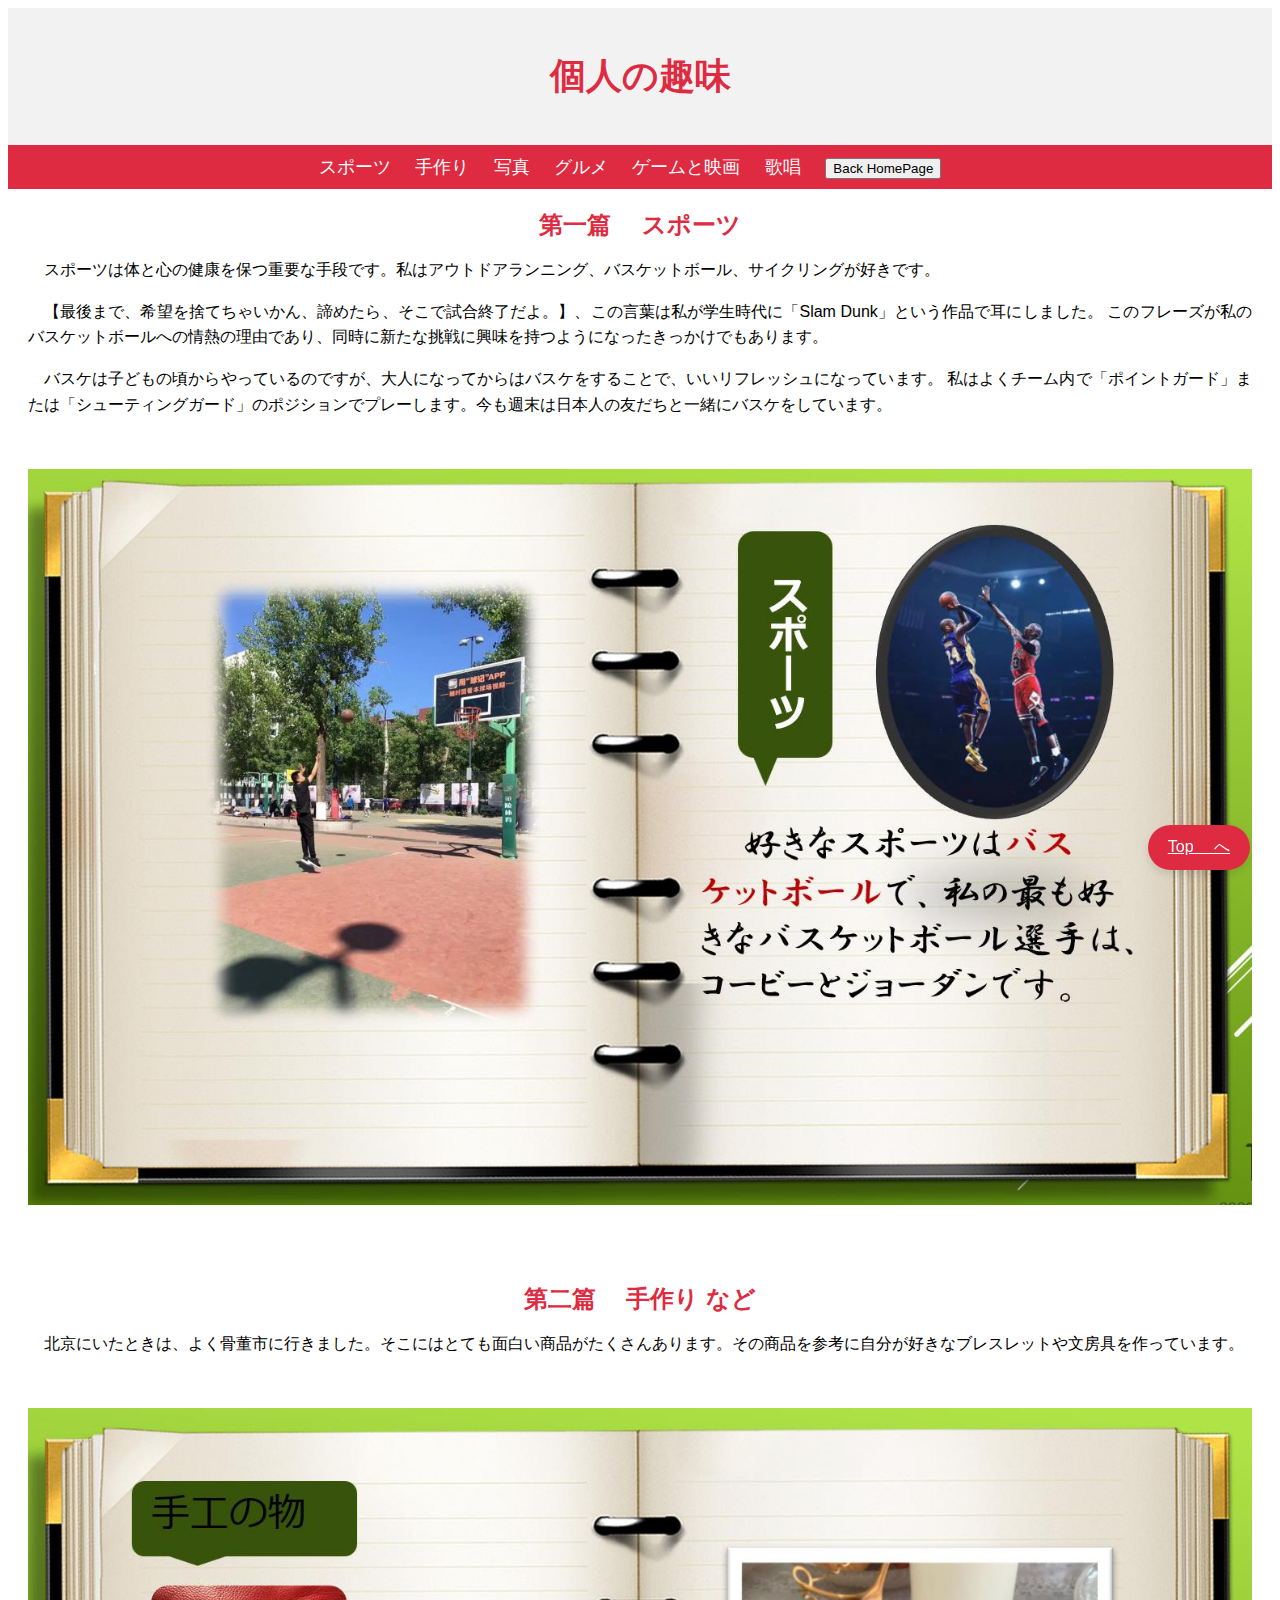
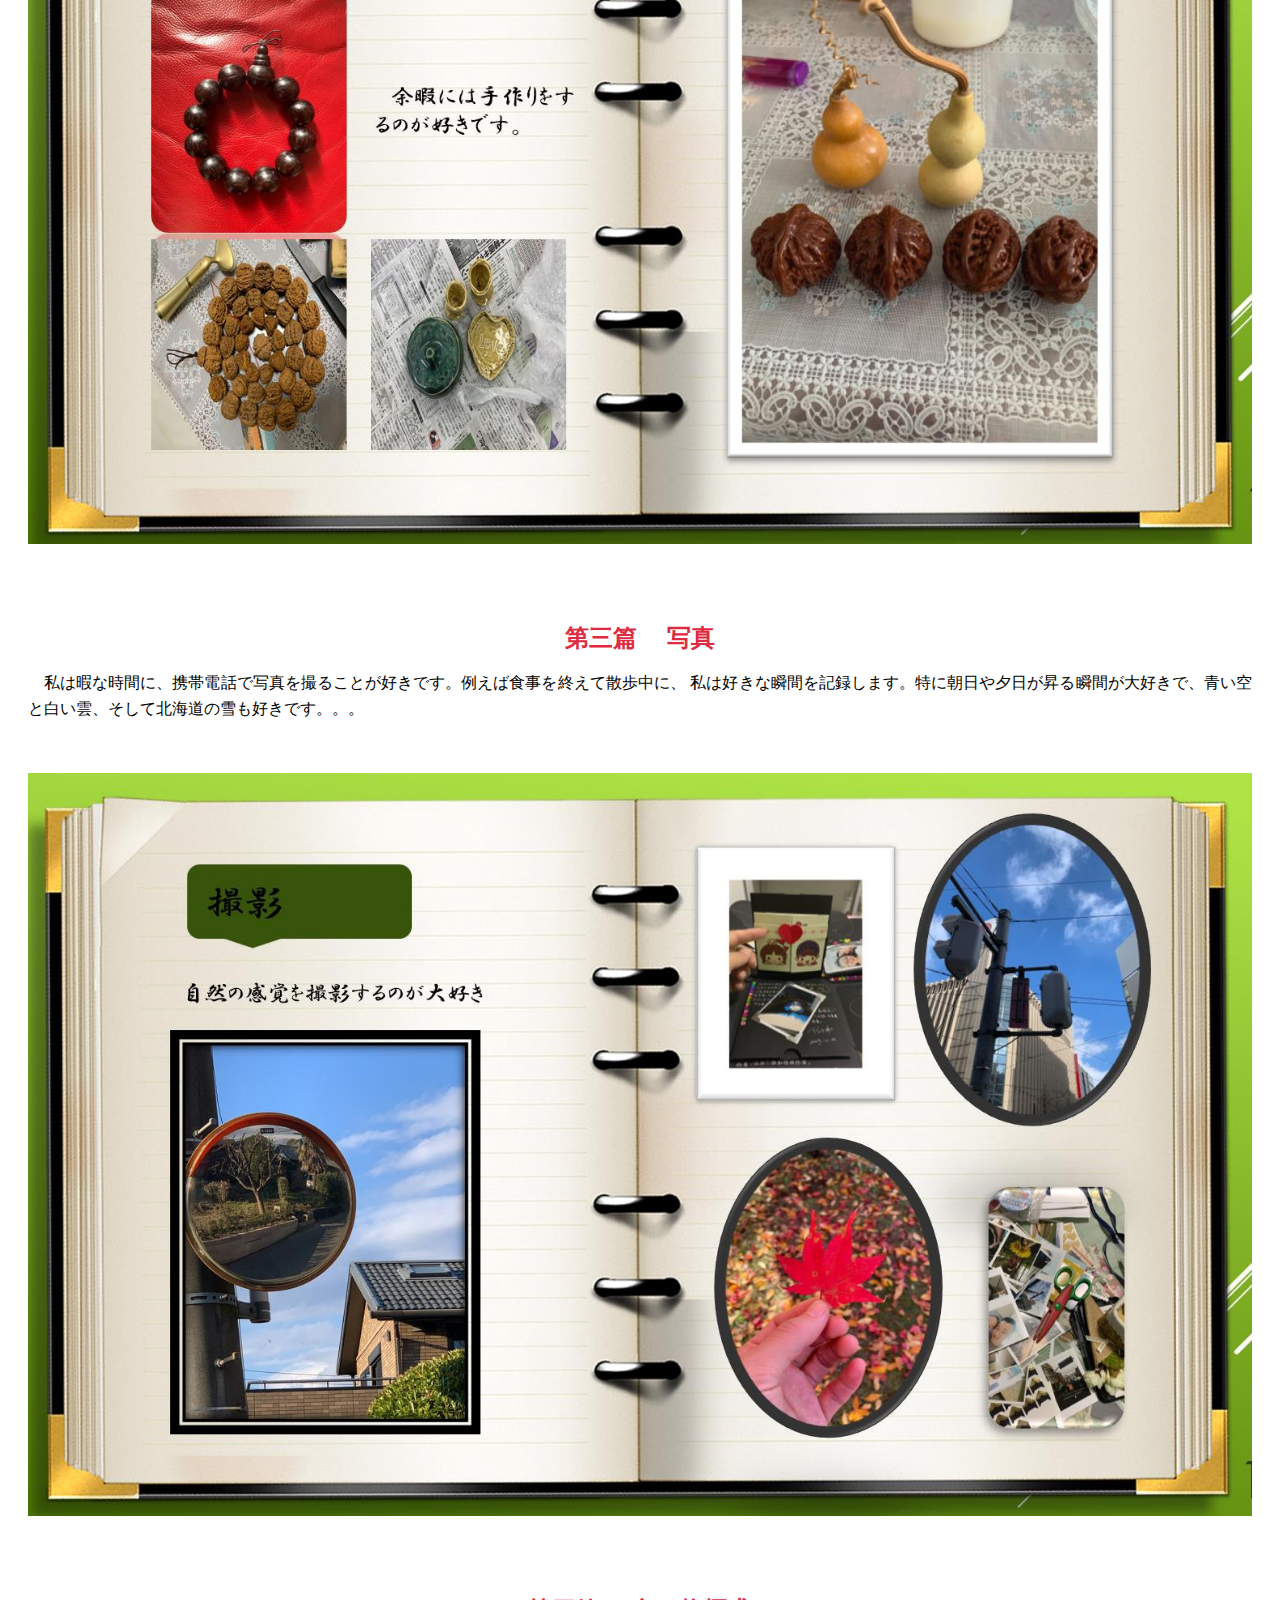
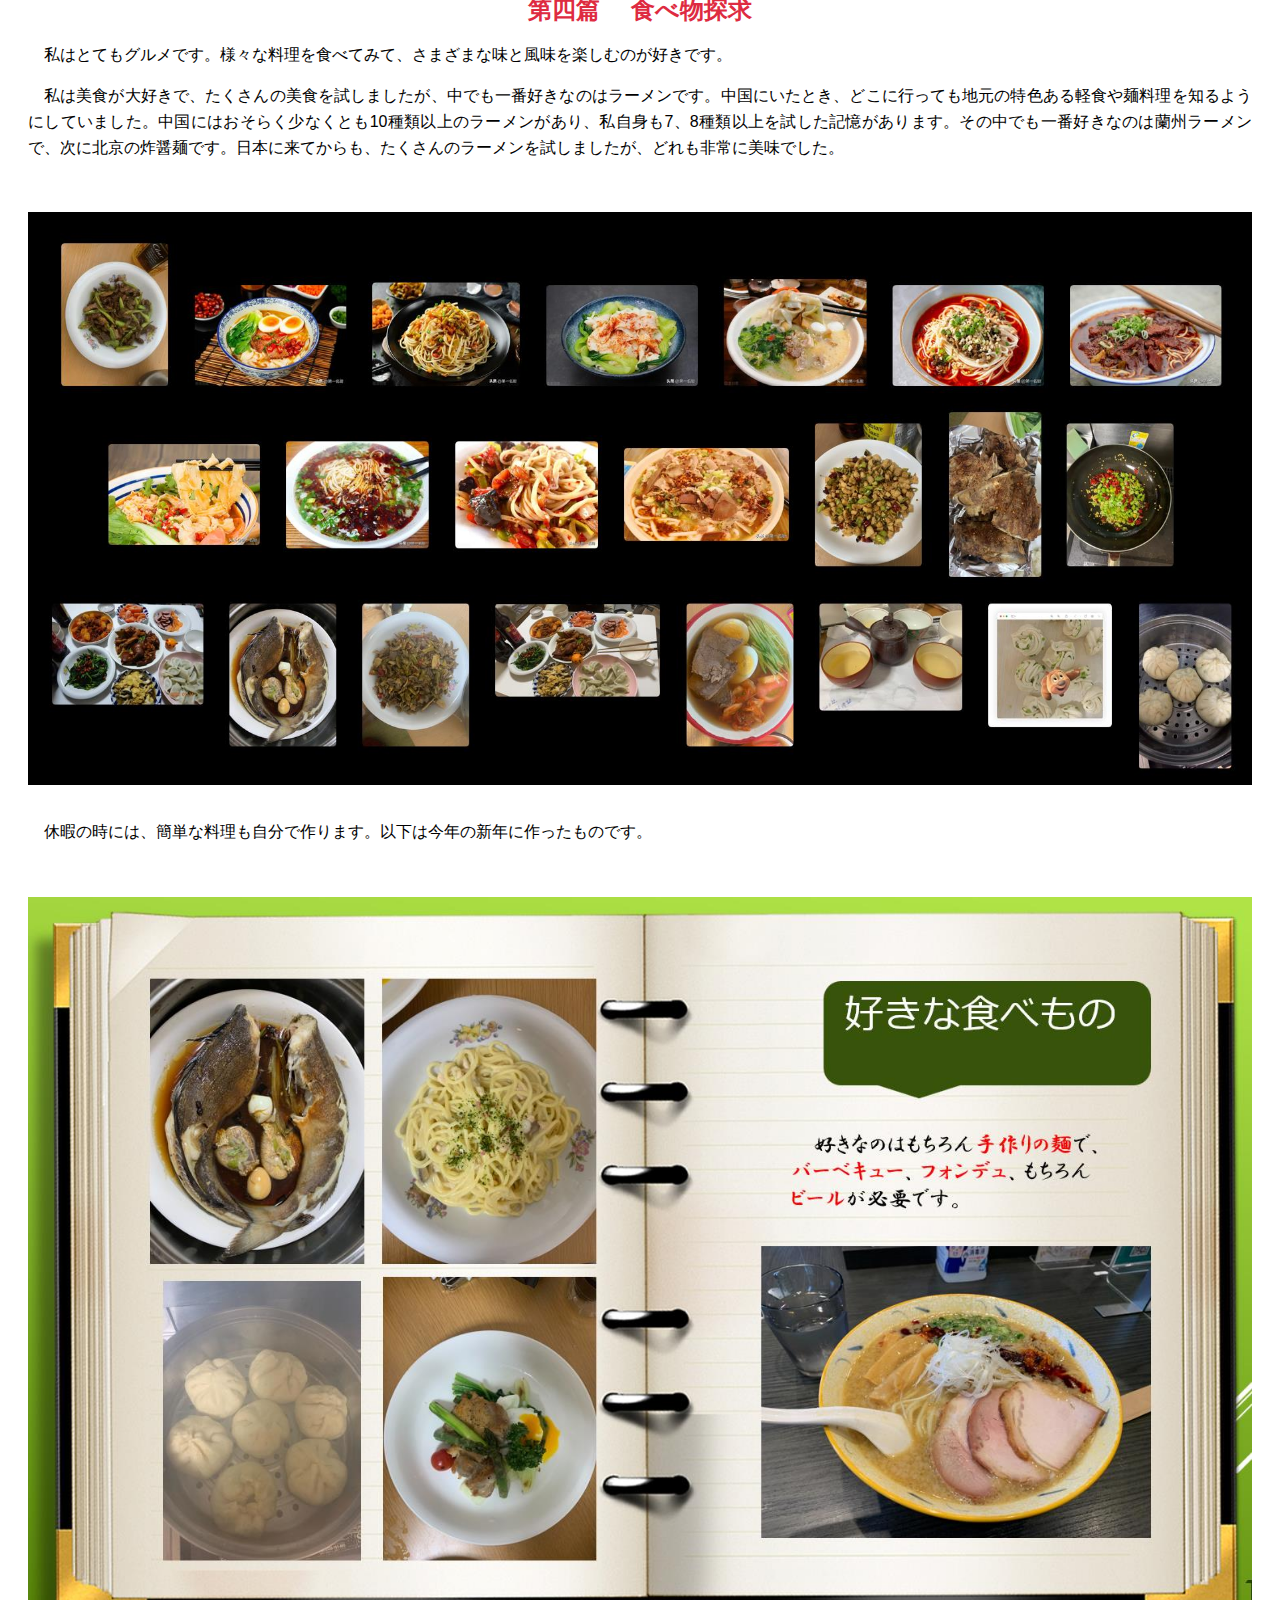
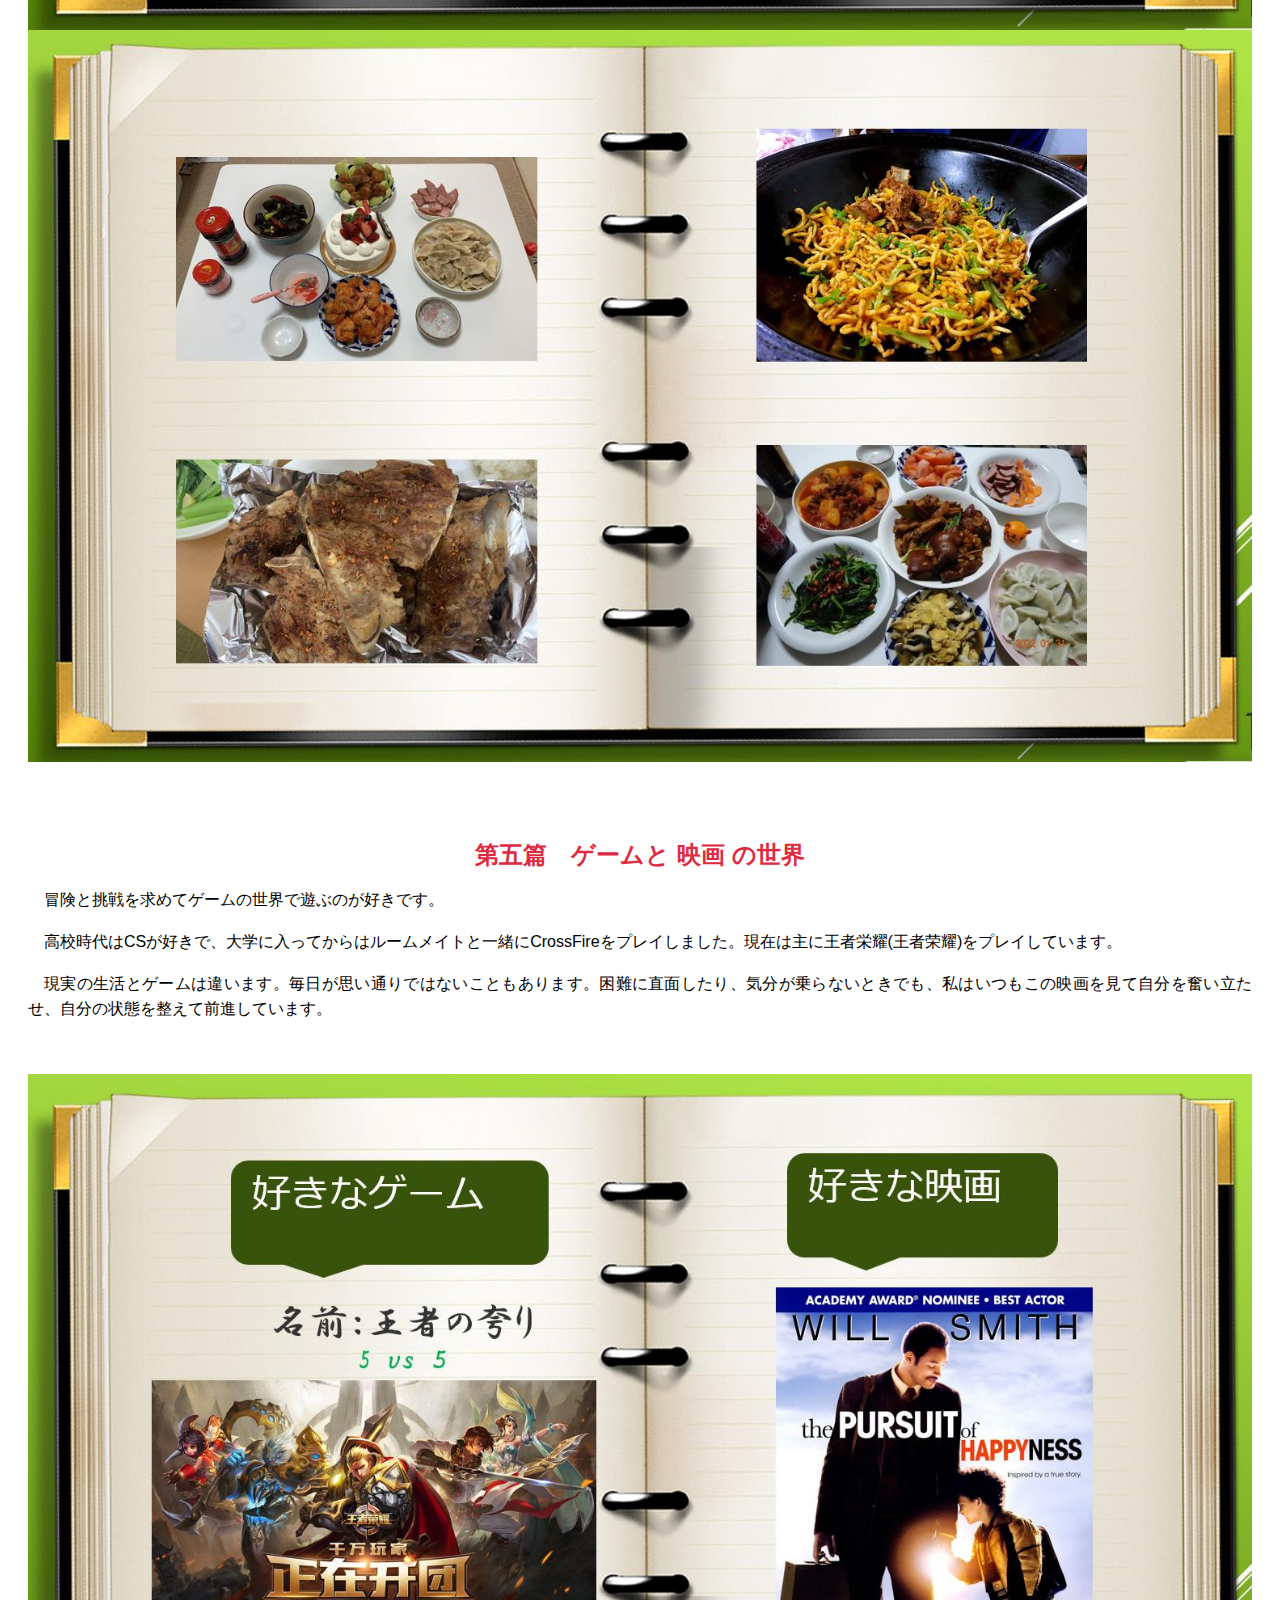
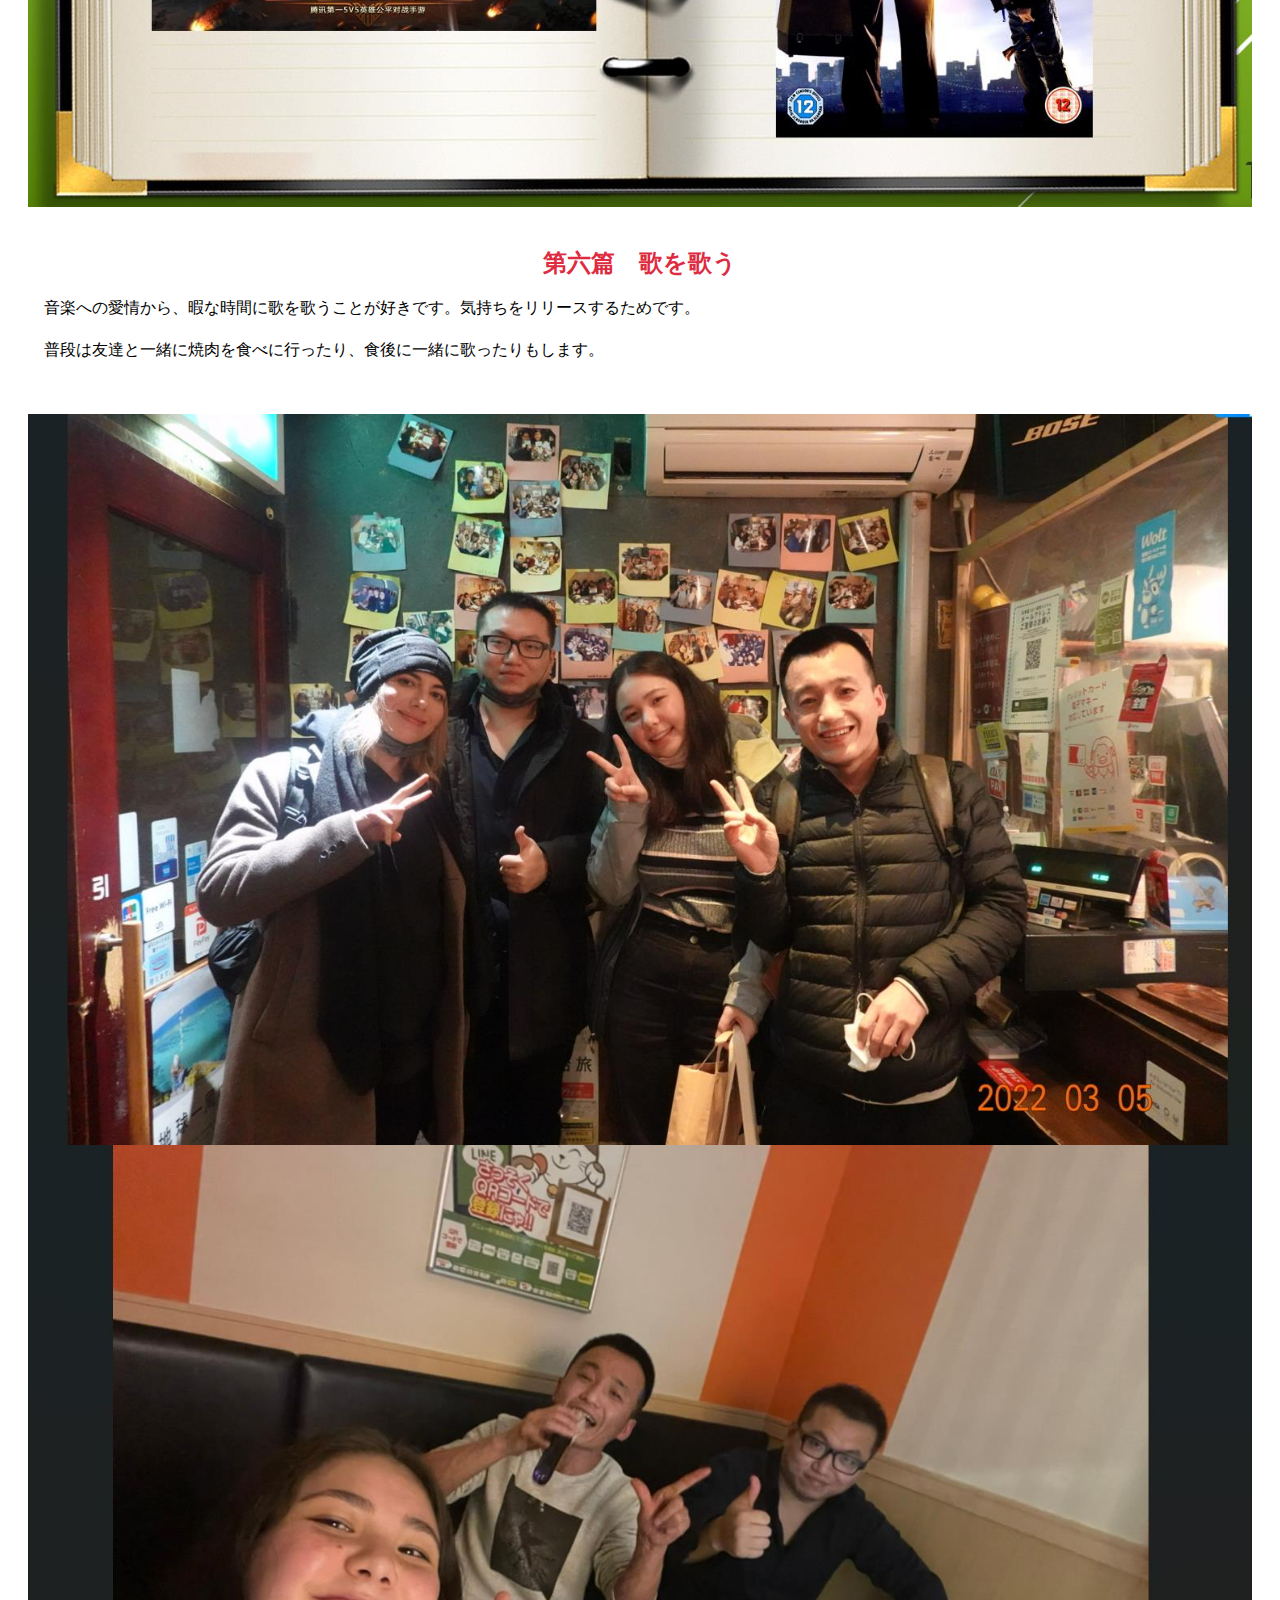
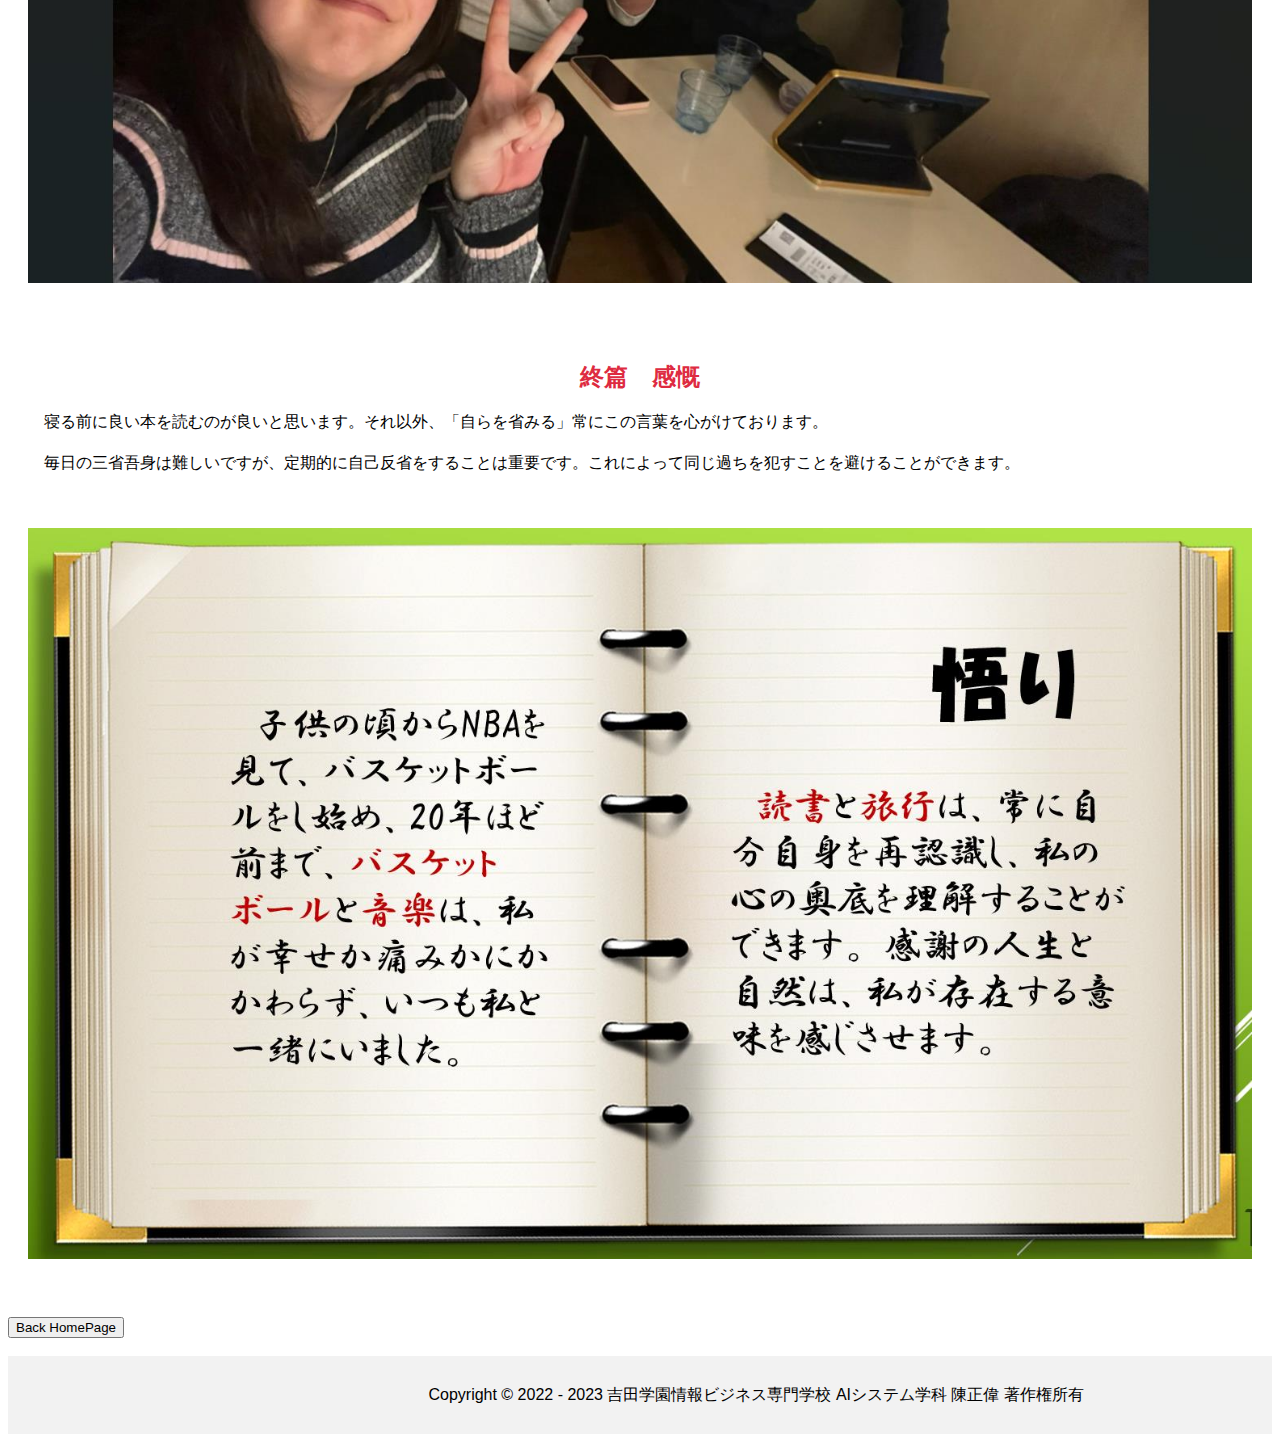
<file: like1.html>
<!DOCTYPE html>
<html>
<head>
    <meta charset="UTF-8">
    <title>個人の趣味</title>
    <style>
        
         /* 使用CSS样式来设置首行缩进 */
         p {
          text-indent: 1em; /* 1em等于一个字体的宽度 */
        }
        .content {
            margin: 20px 40px; /* 添加上下和左右的边距 */
        }

        /* 添加的样式 */
      
        body {
            font-family: Arial, sans-serif;
        }

        header {
            text-align: center;
            background-color: #f2f2f2;
            padding: 20px 0;
        }

        nav {
            background-color:  #DE2B41;
            padding: 10px 0;
            text-align: center;
        }

        nav ul {
            list-style: none;
            margin: 0;
            padding: 0;
        }

        nav ul li {
            display: inline-block;
            margin-right: 20px;
        }

        nav ul li a {
            color: #fff;
            text-decoration: none;
            font-size: 18px;
            /* 添加字体变大的效果 */
            transition: font-size 0.2s ease;
        }

        /* 添加鼠标移动到导航栏文字时字体变大的效果 */
        nav ul li a:hover {
            font-size: 20px;
        }

        .content {
            margin: 20px;
        }

        section {
            margin-bottom: 40px;
        }

        /* 优化标题文字样式 */
        h2 {
            margin-bottom: 10px;
            color: #DE2B41; /* 使用主题色 */
            font-size: 24px; /* 调整字体大小 */
            text-align: center; /* 居中标题文字 */
        }

        /* 添加图片的过渡效果 */
        .gallery img {
            transition: transform 0.3s ease;
        }

        /* 添加图片的气泡效果 */
        .gallery img:hover {
            transform: scale(1.1);
            box-shadow: 0px 0px 10px rgba(0, 0, 0, 0.3);
        }
        

        /* 添加图片的气泡动画效果 */
        @keyframes bubble {
            0% {
                transform: scale(0);
                opacity: 0;
            }
            50% {
                transform: scale(1);
                opacity: 0.8;
            }
            100% {
                transform: scale(0);
                opacity: 0;
            }
        }

        .gallery img:hover::after {
            content: "";
            position: absolute;
            width: 20px;
            height: 20px;
            background-color: rgba(255, 255, 255, 0.8);
            border-radius: 50%;
            animation: bubble 1s ease-out;
        }

        img {
            max-width: 100%;
            height: auto;
            display: block;
            margin: 0 auto;
        }

        p {
            line-height: 1.6;
            text-align: justify; /* 添加段落文本两端对齐效果 */
        }

        /* 悬浮按钮样式 */
        .floating-button {
            position: fixed;
            bottom: 30px;
            right: 30px;
            background-color: #DE2B41;
            color: #fff;
            padding: 12px 20px;
            border: none;
            border-radius: 50px;
            font-size: 16px;
            cursor: pointer;
            box-shadow: 0px 4px 8px rgba(0, 0, 0, 0.1);
            transition: transform 0.3s ease;
        }

        .floating-button:hover {
            transform: scale(1.1);
        }


        footer {
            text-align: center;
            background-color: #f2f2f2;
            padding: 10px 0;
        }
        /* footer{
			text-align: center;
			color: #FFF;
			background: #f2f2f2;
			padding: 15px 0;
		} */
		footer  .share{
		margin:10px 0;
		}

		footer .share a{
		text-decoration: none; 
		height: 50px;
		width: 50px;
		line-height: 50px;
		font-size: 20px;
		border-radius: 50%;
		color:var(--black);
		background: var(--light-bg);
		color: #FFF;
		}
        
    </style>
   

</head>
<body>
    <!-- ヘッダー -->
    <header>
        <h1 style="color: #DE2B41; font-size: 36px;">個人の趣味</h1>    
    </header>

    <!-- ナビゲーションバー -->
    <nav>
        <ul>
            <li><a href="#sports">スポーツ</a></li>
            <li><a href="#reading">手作り</a></li>
            <li><a href="#reading">写真</a></li>
            <li><a href="#food">グルメ</a></li>
            <li><a href="#games">ゲームと映画</a></li>
            <li><a href="#singing">歌唱</a></li>
            <!-- <li><a href="#carrepair">車の修理</a></li> -->
           
            <li><a href="index.html">
                <button> Back HomePage </button>
              </a></li>
        </ul>
        
    </nav>

    <!-- コンテンツエリア -->
    <div class="content">
        <!-- 添加悬浮按钮 -->
        <a class="floating-button" href="#top">Top &#12288;へ</a>
        

        <!-- スポーツ -->
        <section id="sports">
            <h2>第一篇 &#12288スポーツ</h2>
            <p>スポーツは体と心の健康を保つ重要な手段です。私はアウトドアランニング、バスケットボール、サイクリングが好きです。</p>
            <p>【最後まで、希望を捨てちゃいかん、諦めたら、そこで試合終了だよ。】、この言葉は私が学生時代に「Slam Dunk」という作品で耳にしました。
                このフレーズが私のバスケットボールへの情熱の理由であり、同時に新たな挑戦に興味を持つようになったきっかけでもあります。</p>
            <p>バスケは子どもの頃からやっているのですが、大人になってからはバスケをすることで、いいリフレッシュになっています。 私はよくチーム内で「ポイントガード」または「シューティングガード」のポジションでプレーします。今も週末は日本人の友だちと一緒にバスケをしています。
                </p>
            <br>
            <br>
            <div class="gallery">
               
                <img src="img/1514906basketball.jpg" alt="スポーツ2">
            </div>
        
        </section>
       <br>

        <!-- ものつくり -->
        <section id="reading">
            <h2>第二篇 &#12288手作り など</h2>
            <p>北京にいたときは、よく骨董市に行きました。そこにはとても面白い商品がたくさんあります。その商品を参考に自分が好きなブレスレットや文房具を作っています。</p>
            <br><br>
            <div class="gallery">
                <img src="img/1514906mono.jpg" alt="ものつくり">
            </div>
           
        </section>
        <br>

        <!-- 写真 -->
        <section id="reading">
            <h2>第三篇 &#12288写真</h2>
            <div class="gallery">
                <p>私は暇な時間に、携帯電話で写真を撮ることが好きです。例えば食事を終えて散歩中に、
                    私は好きな瞬間を記録します。特に朝日や夕日が昇る瞬間が大好きで、青い空と白い雲、そして北海道の雪も好きです。。。</p>
                    <br>
                    <br>
                    <img src="img/1514906zhaopian.jpg" alt="写真">
            </div>
           
        </section>
        <br>

        <!-- グルメ -->
        
        <section id="food">
            <h2>第四篇 &#12288食べ物探求</h2>
            <p>私はとてもグルメです。様々な料理を食べてみて、さまざまな味と風味を楽しむのが好きです。</p>
            <div class="gallery">
                <p>私は美食が大好きで、たくさんの美食を試しましたが、中でも一番好きなのはラーメンです。中国にいたとき、どこに行っても地元の特色ある軽食や麺料理を知るようにしていました。中国にはおそらく少なくとも10種類以上のラーメンがあり、私自身も7、8種類以上を試した記憶があります。その中でも一番好きなのは蘭州ラーメンで、次に北京の炸醤麺です。日本に来てからも、たくさんのラーメンを試しましたが、どれも非常に美味でした。</p>
                <br><br>
                <img src="img/meishi.jpg" alt="自炊1">  
                <br>             
                <p>休暇の時には、簡単な料理も自分で作ります。以下は今年の新年に作ったものです。</p>
                <br><br>
                <img src="img/1514906lamian01.jpg" alt="自炊1">  
                <img src="img/1514906lamian02.jpg" alt="自炊1">
            </div>
        
        </section>
        <br>
        <!-- ゲーム -->
        <section id="games">
            <h2>第五篇&#12288ゲームと 映画 の世界</h2>
            <p>冒険と挑戦を求めてゲームの世界で遊ぶのが好きです。</p>
            <div class="gallery">
                <p>高校時代はCSが好きで、大学に入ってからはルームメイトと一緒にCrossFireをプレイしました。現在は主に王者栄耀(王者荣耀)をプレイしています。</p>
                <p>現実の生活とゲームは違います。毎日が思い通りではないこともあります。困難に直面したり、気分が乗らないときでも、私はいつもこの映画を見て自分を奮い立たせ、自分の状態を整えて前進しています。</p>
                <br><br>
                <img src="img/1514906game.jpg" alt="ゲーム1">
            </div>
            
        </section>

        <!-- 歌唱 -->
        <section id="singing">
            <h2>第六篇&#12288歌を歌う</h2>
            <p>音楽への愛情から、暇な時間に歌を歌うことが好きです。気持ちをリリースするためです。</p>
            <div class="gallery">
                <p>普段は友達と一緒に焼肉を食べに行ったり、食後に一緒に歌ったりもします。</p>
                <br><br>
                <img src="img/1514906shaokao.jpg" alt="歌唱1">
                <img src="img/1514906ktv.jpg" alt="歌唱1">
            </div>
            
        </section>
        <br>

         <!-- 感悟 -->
         <section id="singing">
            <h2>終篇&#12288感慨</h2>
            
            <div class="gallery">
                <p>寝る前に良い本を読むのが良いと思います。それ以外、「自らを省みる」常にこの言葉を心がけております。</p>
                <p>毎日の三省吾身は難しいですが、定期的に自己反省をすることは重要です。これによって同じ過ちを犯すことを避けることができます。</p>
                <br><br>
                <img src="img/1514906ganwu.jpg" alt="">
               
            </div>
            
        </section>

        <!-- 車の修理 -->
        <!-- <section id="carrepair">
            <h2>車の修理</h2>
            <div class="gallery">
                <img src="carrepair1.jpg" alt="車の修理1">
            </div>
            <p>私は車の修理が趣味です。エンジンのトラブルを診断し、オイル交換、ブレーキ交換、タイヤ交換などの基本的な整備作業を行うことができます。</p>
            <p>車の修理は私にとってストレス解消の方法でもあります。自分の車を自分で修理することで、車に対する理解と親近感が深まります。</p>
        </section> -->  
    </div>
    <br>
    <a href="index.html">
        <button> Back HomePage </button>
      </a>
      <br>
      <br>

    <!-- フッター -->
    <footer>
        
		<p>&#12288;&#12288;&#12288;&#12288;&#12288;&#12288;&#12288;&#12288;&#12288;&#12288;&#12288;&#12288;&#12288;&#12288;&#12288;&#12288;&#12288;&#12288;&#12288;&#12288;&#12288;&#12288;&#12288;&#12288;&#12288;
            Copyright © 2022 - 2023 吉田学園情報ビジネス専門学校 AIシステム学科 陳正偉 著作権所有</p>
    </footer>
   
</body>
</html>
</file>
